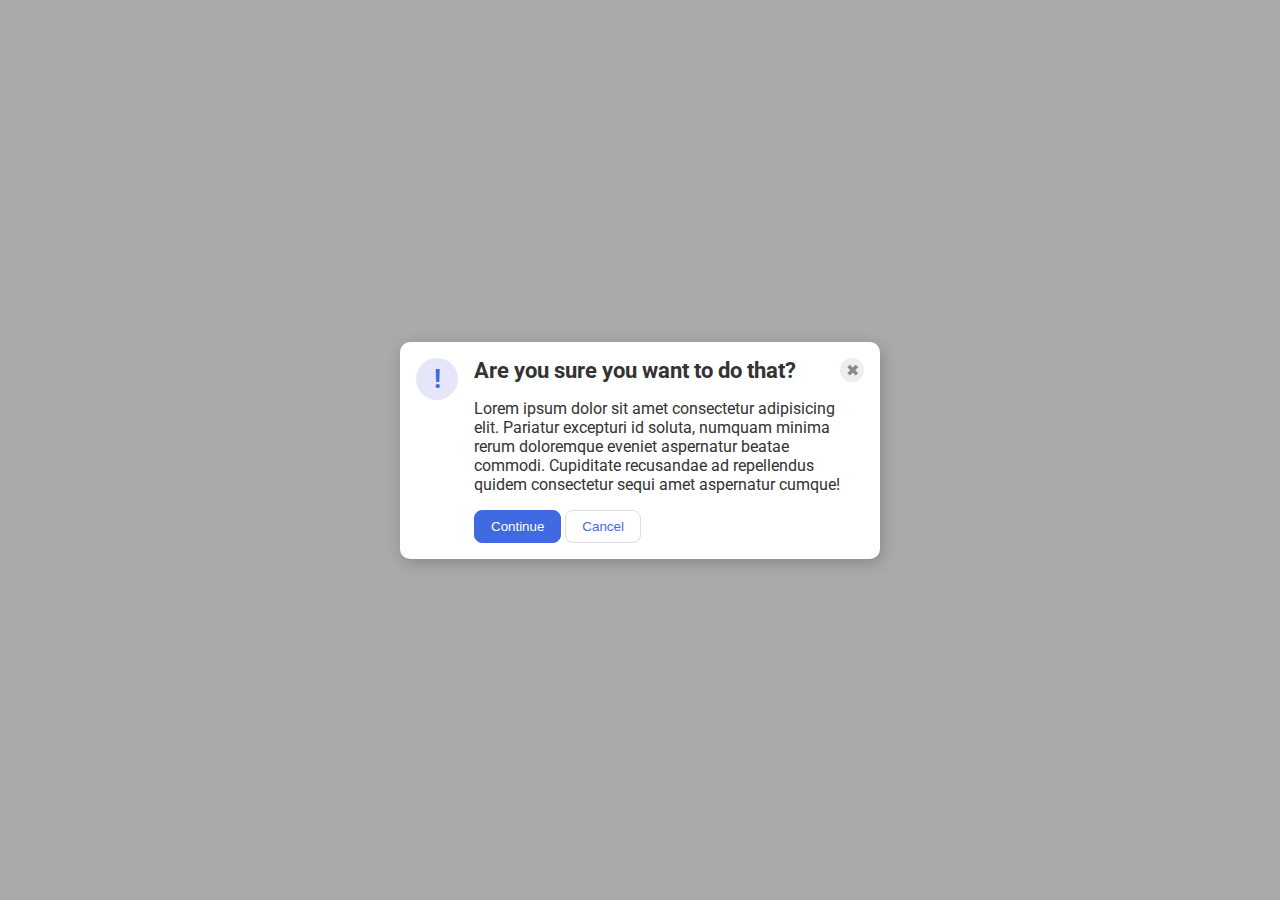
<file: flex/05-flex-modal/index.html>
<!DOCTYPE html>
<html lang="en">
  <head>
    <meta charset="UTF-8">
    <meta http-equiv="X-UA-Compatible" content="IE=edge">
    <meta name="viewport" content="width=device-width, initial-scale=1.0">
    <link rel="stylesheet" href="style.css">
    <title>Modal</title>
  </head>
  <body>
    <div class="modal">
        <div class="icon">!</div>
        <div class="rightstuff">
        <div class="header">Are you sure you want to do that?
          <div class="close-button">✖</div>
        </div>
        <div class="text">Lorem ipsum dolor sit amet consectetur adipisicing elit. Pariatur excepturi id soluta, numquam minima rerum doloremque eveniet aspernatur beatae commodi. Cupiditate recusandae ad repellendus quidem consectetur sequi amet aspernatur cumque!</div>
        <div class="options">
        <button class="continue">Continue</button>
        <button class="cancel">Cancel</button>
        </div>
        </div>
    </div>
  </body>
</html>
</file>
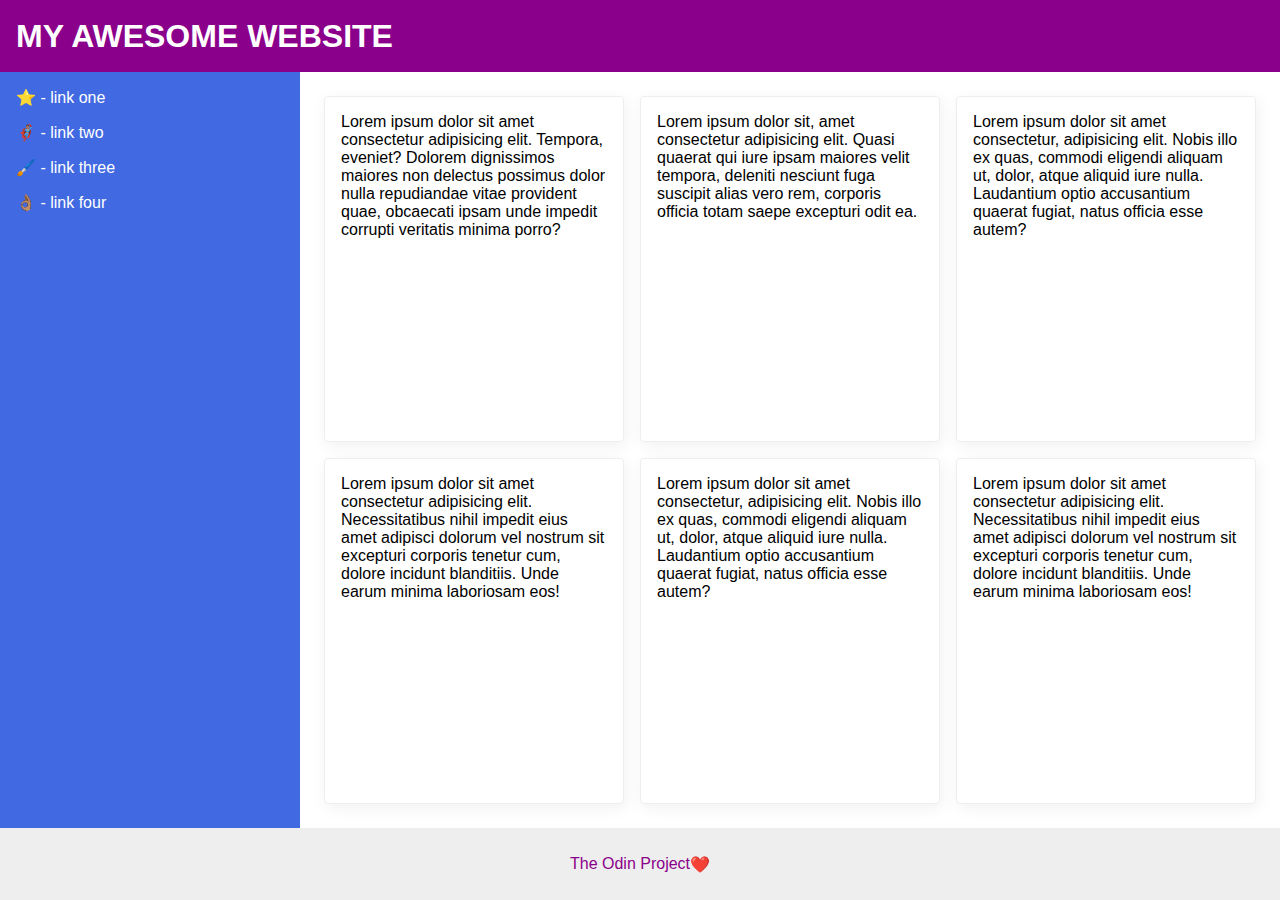
<file: flex/07-flex-layout-2/index.html>
<!DOCTYPE html>
<html lang="en">
  <head>
    <meta charset="UTF-8">
    <meta http-equiv="X-UA-Compatible" content="IE=edge">
    <meta name="viewport" content="width=device-width, initial-scale=1.0">
    <title>The Holy Grail</title>
    <link rel="stylesheet" href="style.css">
  </head>
  <body>
    <div class="header">
      MY AWESOME WEBSITE
    </div>
<div class="content">
    <div class="sidebar">
      <ul>
        <li><a href="#">⭐ - link one</a></li>
        <li><a href="#">🦸🏽‍♂️ - link two</a></li>
        <li><a href="#">🖌️ - link three</a></li>
        <li><a href="#">👌🏽 - link four</a></li>
      </ul>
    </div>
<div class="cards">
    <div class="card">Lorem ipsum dolor sit amet consectetur adipisicing elit. Tempora, eveniet? Dolorem dignissimos maiores non delectus possimus dolor nulla repudiandae vitae provident quae, obcaecati ipsam unde impedit corrupti veritatis minima porro?</div>
    <div class="card">Lorem ipsum dolor sit, amet consectetur adipisicing elit. Quasi quaerat qui iure ipsam maiores velit tempora, deleniti nesciunt fuga suscipit alias vero rem, corporis officia totam saepe excepturi odit ea.</div>
    <div class="card">Lorem ipsum dolor sit amet consectetur, adipisicing elit. Nobis illo ex quas, commodi eligendi aliquam ut, dolor, atque aliquid iure nulla. Laudantium optio accusantium quaerat fugiat, natus officia esse autem?</div>
    <div class="card">Lorem ipsum dolor sit amet consectetur adipisicing elit. Necessitatibus nihil impedit eius amet adipisci dolorum vel nostrum sit excepturi corporis tenetur cum, dolore incidunt blanditiis. Unde earum minima laboriosam eos!</div>
    <div class="card">Lorem ipsum dolor sit amet consectetur, adipisicing elit. Nobis illo ex quas, commodi eligendi aliquam ut, dolor, atque aliquid iure nulla. Laudantium optio accusantium quaerat fugiat, natus officia esse autem?</div>
    <div class="card">Lorem ipsum dolor sit amet consectetur adipisicing elit. Necessitatibus nihil impedit eius amet adipisci dolorum vel nostrum sit excepturi corporis tenetur cum, dolore incidunt blanditiis. Unde earum minima laboriosam eos!</div>
</div>
</div>    
    <div class="footer">
      The Odin Project <div class="heart">❤️</div>
    </div>
  </body>
</html>
</file>
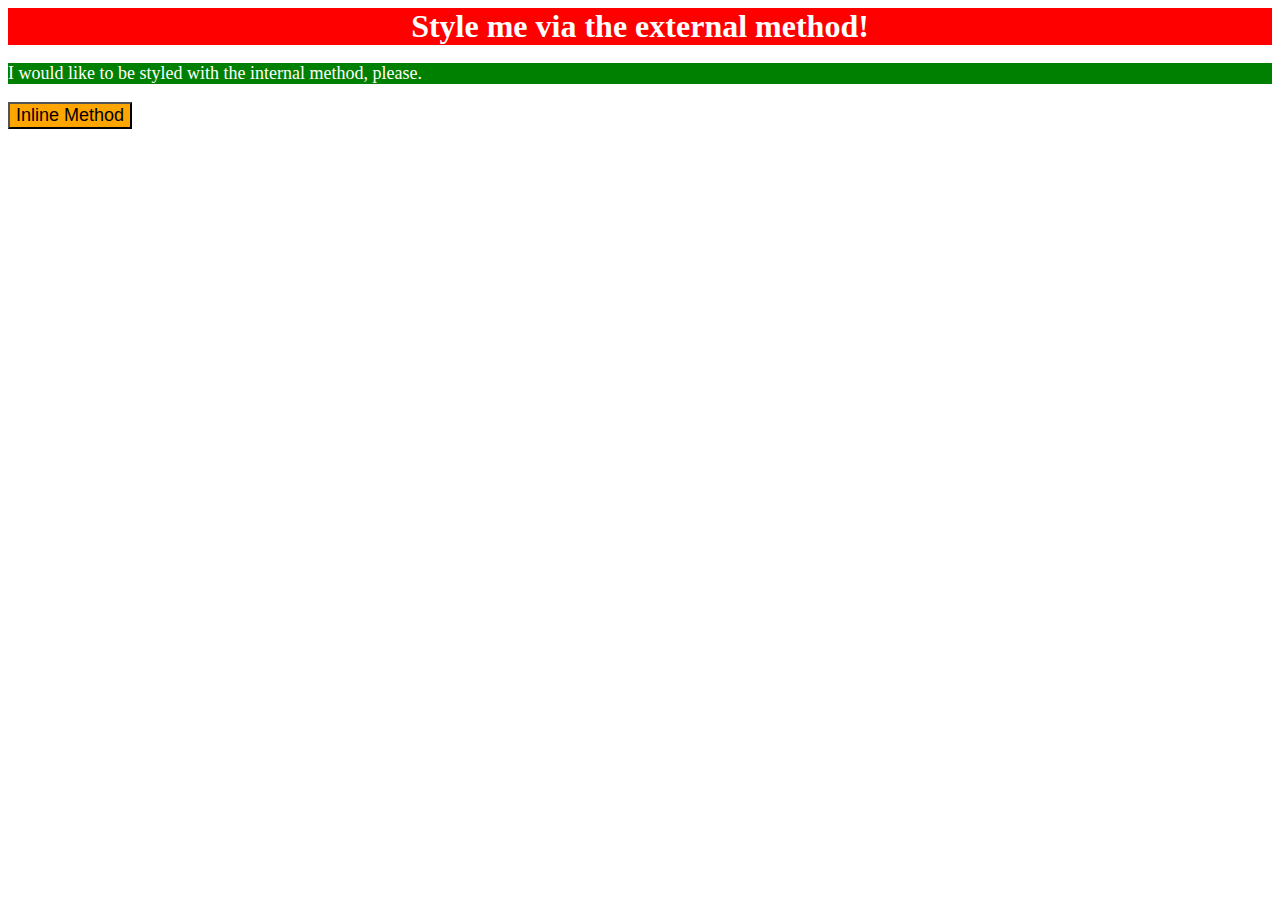
<file: foundations/01-css-methods/index.html>
<!DOCTYPE html>
<html lang="en">
  <head>
    <meta charset="UTF-8">
    <meta http-equiv="X-UA-Compatible" content="IE=edge">
    <meta name="viewport" content="width=device-width, initial-scale=1.0">
    <link rel="stylesheet" href="styles.css">
    <title>Methods for Adding CSS</title>
    <style>
      p {
        background-color: green;
        color: white;
        font-size: 18px;
      }
    </style>
  </head>
  <body>
    <div>Style me via the external method!</div>
    <p>I would like to be styled with the internal method, please.</p>
    <button style="background-color: orange; font-size: 18px">Inline Method</button>
  </body>
</html>
</file>
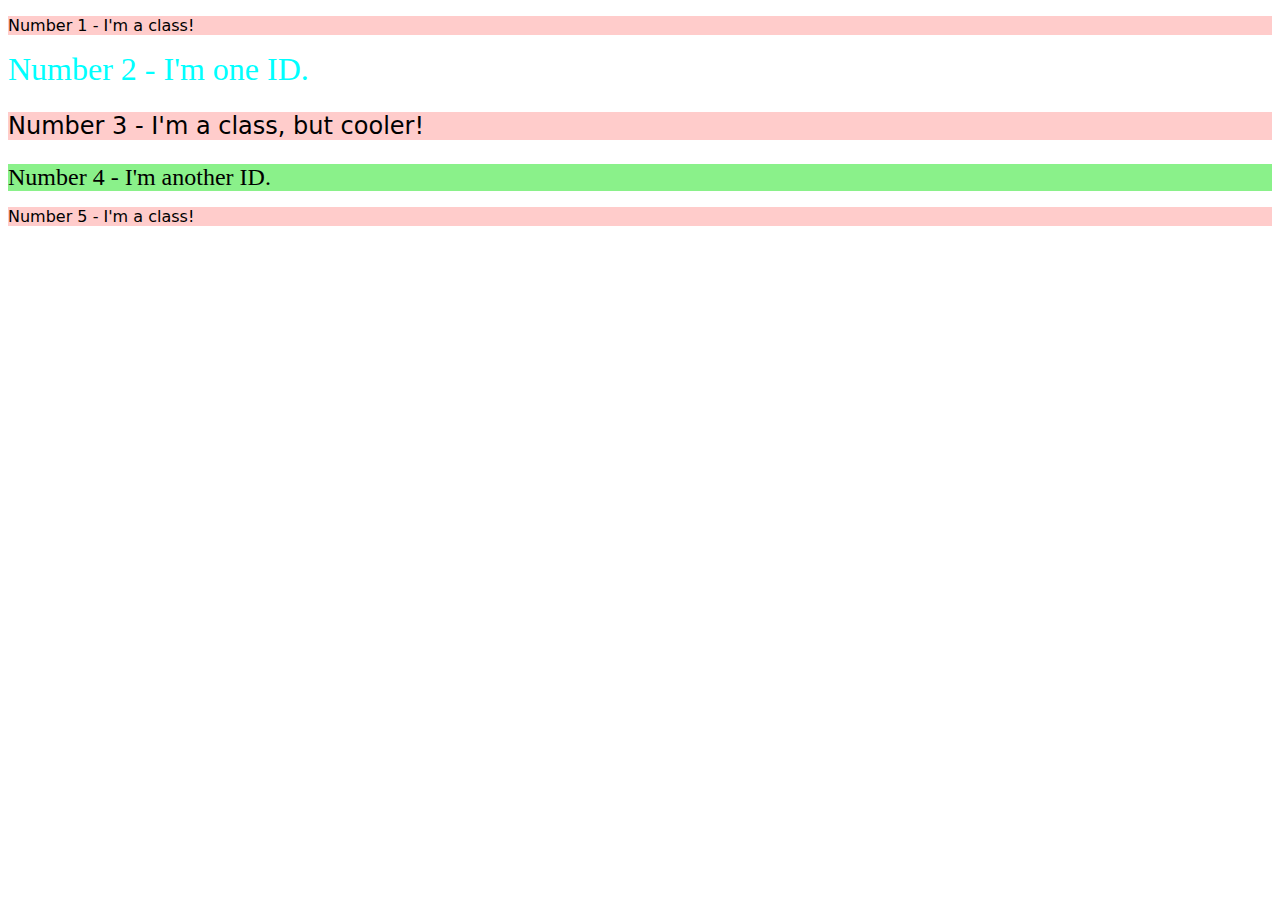
<file: foundations/02-class-id-selectors/index.html>
<!DOCTYPE html>
<html lang="en">
  <head>
    <meta charset="UTF-8">
    <meta http-equiv="X-UA-Compatible" content="IE=edge">
    <meta name="viewport" content="width=device-width, initial-scale=1.0">
    <title>Class and ID Selectors</title>
    <link rel="stylesheet" href="style.css">
  </head>
  <body>
    <p class="para">Number 1 - I'm a class!</p>
    <div id="numtwo">Number 2 - I'm one ID.</div>
    <p class="para fontsize">Number 3 - I'm a class, but cooler!</p>
    <div class="fontsize green">Number 4 - I'm another ID.</div>
    <p class="para">Number 5 - I'm a class!</p>
  </body>
</html>
</file>
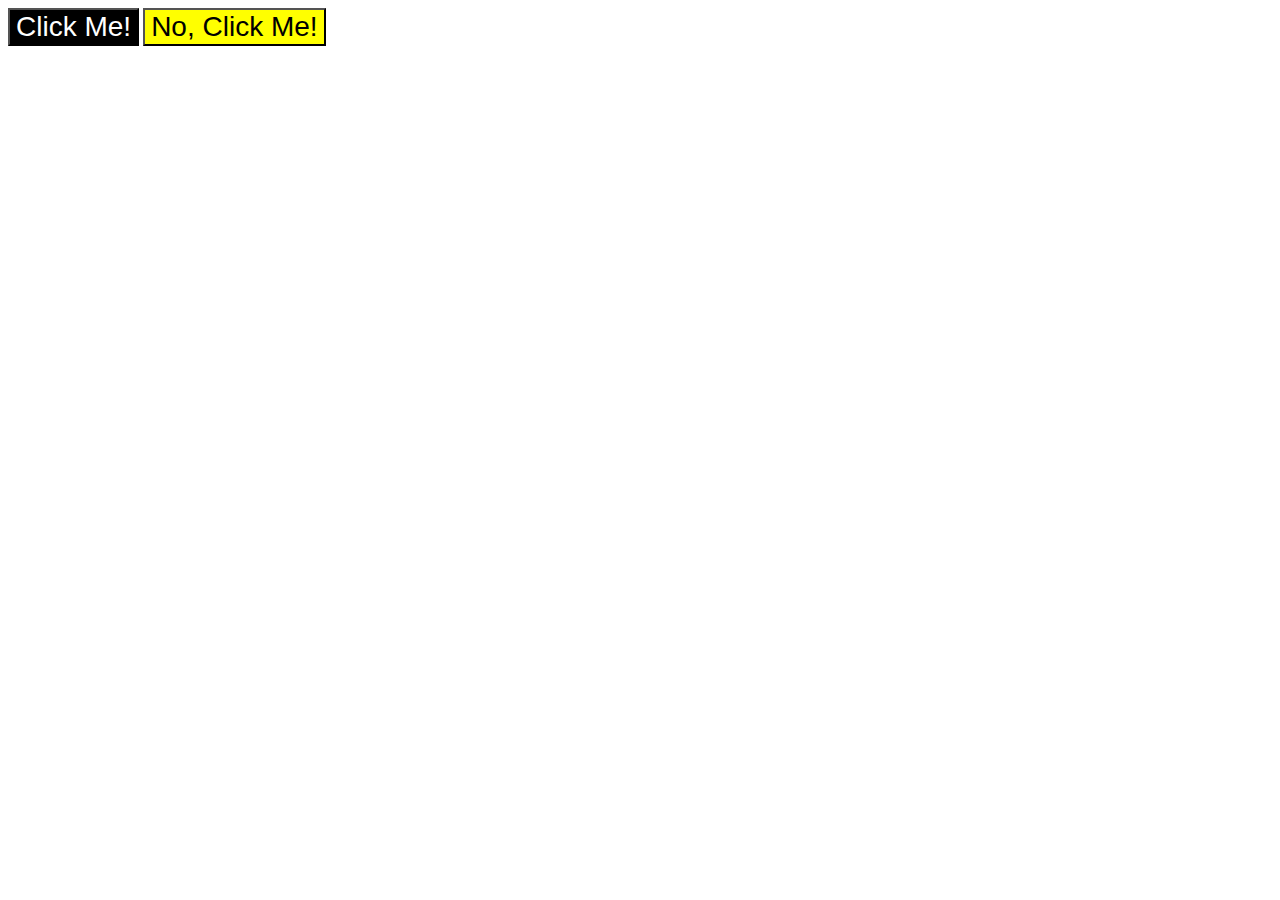
<file: foundations/03-grouping-selectors/index.html>
<!DOCTYPE html>
<html lang="en">
  <head>
    <meta charset="UTF-8">
    <meta http-equiv="X-UA-Compatible" content="IE=edge">
    <meta name="viewport" content="width=device-width, initial-scale=1.0">
    <title>Grouping Selectors</title>
    <link rel="stylesheet" href="style.css">
  </head>
  <body>
    <button class="bone">Click Me!</button>
    <button class="btwo">No, Click Me!</button>
  </body>
</html>
</file>
<file: flex/05-flex-modal/style.css>
@import url('https://fonts.googleapis.com/css2?family=Roboto:wght@400;700&display=swap');

html, body {
  height: 100%;
}

body {
  font-family: Roboto, sans-serif;
  margin: 0;
  background: #aaa;
  color: #333;
  /* I'll give you this one for free lol */
  display: flex;
  align-items: center;
  justify-content: center;
}

.header {
  font-weight: bold;
  font-size: 22px;
  display: flex;
  align-items: center;
  padding: 16px 16px 16px 0;
}

.modal {
  background: white;
  width: 480px;
  border-radius: 10px;
  box-shadow: 2px 4px 16px rgba(0,0,0,.2);
  display: flex;
  padding: 0;
}

.icon {
  color: royalblue;
  font-size: 26px;
  font-weight: 700;
  background: lavender;
  width: 42px;
  height: 42px;
  border-radius: 50%;
  display: flex;
  align-items: center;
  justify-content: center;
  flex-shrink: 0;
  margin: 16px;
}

.rightstuff {
  display: flex;
  flex-direction: column;
}

.close-button {
  background: #eee;
  border-radius: 50%;
  color: #888;
  font-weight: 400;
  font-size: 16px;
  height: 24px;
  width: 24px;
  display: flex;
  align-items: center;
  justify-content: center;
  margin-left: auto;
}

button {
  padding: 8px 16px;
  border-radius: 8px;
}

button.continue {
  background: royalblue;
  border: 1px solid royalblue;
  color: white;
}

button.cancel {
  background: white;
  border: 1px solid #ddd;
  color: royalblue;
}

.options {
  padding: 16px 0;
}

.text {
  margin-right: 25px;
}
</file>
<file: flex/07-flex-layout-2/style.css>
html {
  box-sizing: border-box;
}
*, *::before, *::after {
  box-sizing: inherit;
}

body {
  font-family: -apple-system, BlinkMacSystemFont, 'Segoe UI', Roboto, Oxygen, Ubuntu, Cantarell, 'Open Sans', 'Helvetica Neue', sans-serif;
  margin: 0;
  min-height: 100vh;
  display: flex;
  flex-direction: column;
}

.header {
  height: 72px;
  background: darkmagenta;
  color: white;
  font-weight: 900;
  display: flex;
  align-items: center;
  font-size: 32px;
  padding-left: 16px;
}

.footer {
  height: 72px;
  background: #eee;
  color: darkmagenta;
  display: flex;
  align-items: center;
  justify-content: center;
}

.sidebar {
  width: 300px;
  background: royalblue;
  padding: 16px;
  flex-shrink: 0;
}

.card {
  border: 1px solid #eee;
  box-shadow: 2px 4px 16px rgba(0,0,0,.06);
  border-radius: 4px;
  width: 300px;
  padding: 16px;
}

.content {
  display: flex;
  flex: auto;
}

.cards {
  display: flex;
  padding: 24px;
  gap: 16px;
  flex-wrap: wrap;
}

a, a:hover, a:visited, a:active {
  text-decoration: none; 
  color: white;
}

ul {
  list-style-type: none;
  padding: 0;
  margin: 0;
  display: flex;
  flex-direction: column;
  gap: 16px;
}

.heart {
  color: red;
  display: inline;
}
</file>
<file: foundations/01-css-methods/styles.css>
div {
    background-color: red;
    color: white;
    font-size: 32px;
    text-align: center;
    font-weight: bold;
}
</file>
<file: foundations/02-class-id-selectors/style.css>
.para {
    background-color: #ffcccb;
    font-family: "verdana", "DejaVu Sans", sans-serif;
}

#numtwo {
    color: #00ffff;
    font-size: 32px;
}

.fontsize {
    font-size: 24px;
}

.green {
    background-color: rgba(125, 240, 125, .9);
}
</file>
<file: foundations/03-grouping-selectors/style.css>
.bone {
    background-color: black;
    color: white;
}

.btwo {
    background-color: yellow;
}

.bone,
.btwo {
    font-size: 28px;
    font-family: "Helvetica", "Times New Roman", sans-serif;
}
</file>
